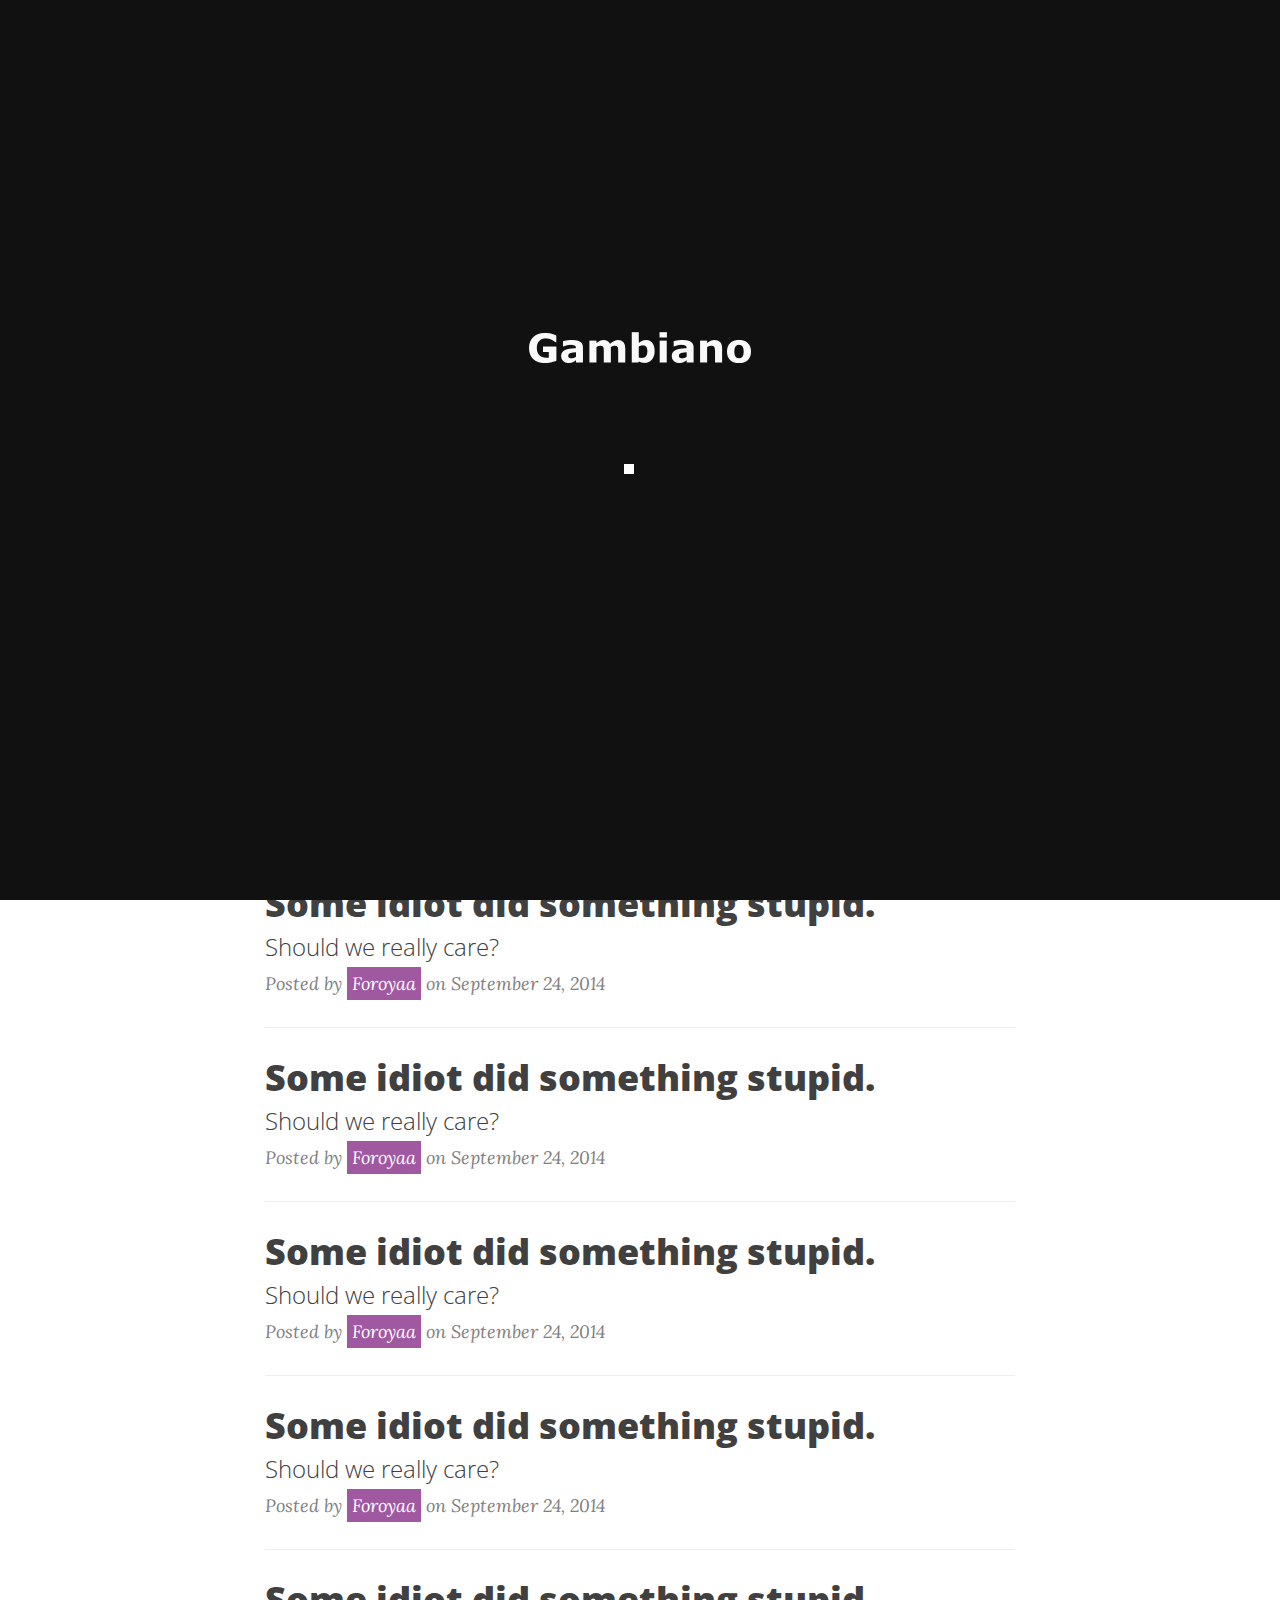
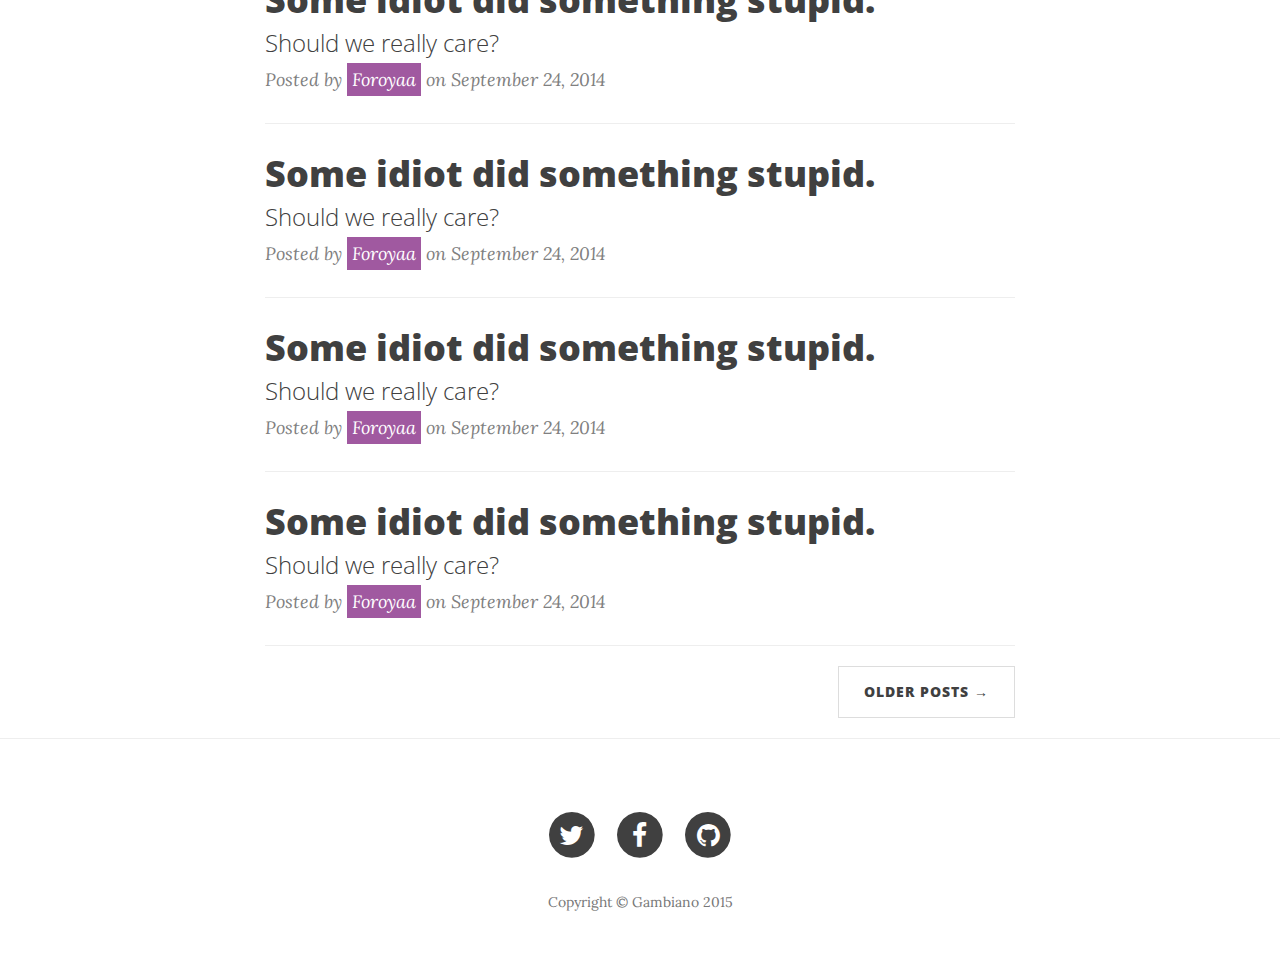
<file: index.html>
<!DOCTYPE html>
<html lang="en">

<head>

    <meta charset="utf-8">
    <meta http-equiv="X-UA-Compatible" content="IE=edge">
    <meta name="viewport" content="width=device-width, initial-scale=1">
    <meta name="description" content="">
    <meta name="author" content="">

    <title>Gambiano</title>

    <!-- Please Wait CSS-->
    <link href="spin.css" rel="stylesheet">
    <link href="please-wait.css" rel="stylesheet">

    <!-- Bootstrap Core CSS -->
    <link href="css/bootstrap.min.css" rel="stylesheet">

    <!-- Custom CSS -->
    <link href="css/clean-blog.min.css" rel="stylesheet">
    <link href="css/app.css" rel="stylesheet">

    <!-- Custom Fonts -->
    <link href="http://maxcdn.bootstrapcdn.com/font-awesome/4.1.0/css/font-awesome.min.css" rel="stylesheet" type="text/css">
    <link href='http://fonts.googleapis.com/css?family=Lora:400,700,400italic,700italic' rel='stylesheet' type='text/css'>
    <link href='http://fonts.googleapis.com/css?family=Open+Sans:300italic,400italic,600italic,700italic,800italic,400,300,600,700,800' rel='stylesheet' type='text/css'>

    <!-- HTML5 Shim and Respond.js IE8 support of HTML5 elements and media queries -->
    <!-- WARNING: Respond.js doesn't work if you view the page via file:// -->
    <!--[if lt IE 9]>
        <script src="https://oss.maxcdn.com/libs/html5shiv/3.7.0/html5shiv.js"></script>
        <script src="https://oss.maxcdn.com/libs/respond.js/1.4.2/respond.min.js"></script>
    <![endif]-->

</head>

<body>

    <!-- Navigation -->
    <nav class="navbar navbar-default navbar-custom navbar-fixed-top">
        <div class="container-fluid">
            <!-- Brand and toggle get grouped for better mobile display -->
            <div class="navbar-header page-scroll">
                <button type="button" class="navbar-toggle" data-toggle="collapse" data-target="#bs-example-navbar-collapse-1">
                    <span class="sr-only">Toggle navigation</span>
                    <span class="icon-bar"></span>
                    <span class="icon-bar"></span>
                    <span class="icon-bar"></span>
                </button>
                <a class="navbar-brand" href="index.html">Gambiano</a>
            </div>

            <!-- Collect the nav links, forms, and other content for toggling -->
            <div class="collapse navbar-collapse" id="bs-example-navbar-collapse-1">
                <ul class="nav navbar-nav navbar-right">
                    <li>
                        <a href="index.html">Home</a>
                    </li>
                    <li>
                        <a href="about.html">About</a>
                    </li>
<!--
                    <li>
                        <a href="post.html">Sample Post</a>
                    </li>
-->
<!--
                    <li>
                        <a href="contact.html">Contact</a>
                    </li>
-->
                </ul>
            </div>
            <!-- /.navbar-collapse -->
        </div>
        <!-- /.container -->
    </nav>

    <!-- Page Header -->
    <!-- Set your background image for this header on the line below. -->
    <header class="intro-header" style="background-image: url('img/home-bg.jpg')">
        <div class="container">
            <div class="row">
                <div class="col-lg-8 col-lg-offset-2 col-md-10 col-md-offset-1">
                    <div class="site-heading">
                        <h1>Gambiano</h1>
                        <hr class="small">
                        <span class="subheading">Gambian News Aggregator</span>
                    </div>
                </div>
            </div>
        </div>
    </header>

    <!-- Main Content -->
    <div class="container">
        <div class="row">
            <div class="col-lg-8 col-lg-offset-2 col-md-10 col-md-offset-1">
                <div class="post-preview">
                    <a href="#">
                        <h2 class="post-title">
                            Some idiot did something stupid.
                        </h2>
                        <h3 class="post-subtitle">
                            Should we really care?
                        </h3>
                    </a>
                    <p class="post-meta">Posted by <a class="source-link" href="#">Foroyaa</a> on September 24, 2014</p>
                </div>
                <hr>

                <div class="post-preview">
                    <a href="#">
                        <h2 class="post-title">
                            Some idiot did something stupid.
                        </h2>
                        <h3 class="post-subtitle">
                            Should we really care?
                        </h3>
                    </a>
                    <p class="post-meta">Posted by <a class="source-link" href="#">Foroyaa</a> on September 24, 2014</p>
                </div>
                <hr>

                <div class="post-preview">
                    <a href="#">
                        <h2 class="post-title">
                            Some idiot did something stupid.
                        </h2>
                        <h3 class="post-subtitle">
                            Should we really care?
                        </h3>
                    </a>
                    <p class="post-meta">Posted by <a class="source-link" href="#">Foroyaa</a> on September 24, 2014</p>
                </div>
                <hr>

                <div class="post-preview">
                    <a href="#">
                        <h2 class="post-title">
                            Some idiot did something stupid.
                        </h2>
                        <h3 class="post-subtitle">
                            Should we really care?
                        </h3>
                    </a>
                    <p class="post-meta">Posted by <a class="source-link" href="#">Foroyaa</a> on September 24, 2014</p>
                </div>
                <hr>

                <div class="post-preview">
                    <a href="#">
                        <h2 class="post-title">
                            Some idiot did something stupid.
                        </h2>
                        <h3 class="post-subtitle">
                            Should we really care?
                        </h3>
                    </a>
                    <p class="post-meta">Posted by <a class="source-link" href="#">Foroyaa</a> on September 24, 2014</p>
                </div>
                <hr>

                <div class="post-preview">
                    <a href="#">
                        <h2 class="post-title">
                            Some idiot did something stupid.
                        </h2>
                        <h3 class="post-subtitle">
                            Should we really care?
                        </h3>
                    </a>
                    <p class="post-meta">Posted by <a class="source-link" href="#">Foroyaa</a> on September 24, 2014</p>
                </div>
                <hr>

                <div class="post-preview">
                    <a href="#">
                        <h2 class="post-title">
                            Some idiot did something stupid.
                        </h2>
                        <h3 class="post-subtitle">
                            Should we really care?
                        </h3>
                    </a>
                    <p class="post-meta">Posted by <a class="source-link" href="#">Foroyaa</a> on September 24, 2014</p>
                </div>
                <hr>

                <div class="post-preview">
                    <a href="#">
                        <h2 class="post-title">
                            Some idiot did something stupid.
                        </h2>
                        <h3 class="post-subtitle">
                            Should we really care?
                        </h3>
                    </a>
                    <p class="post-meta">Posted by <a class="source-link" href="#">Foroyaa</a> on September 24, 2014</p>
                </div>
                <hr>

                <div class="post-preview">
                    <a href="#">
                        <h2 class="post-title">
                            Some idiot did something stupid.
                        </h2>
                        <h3 class="post-subtitle">
                            Should we really care?
                        </h3>
                    </a>
                    <p class="post-meta">Posted by <a class="source-link" href="#">Foroyaa</a> on September 24, 2014</p>
                </div>
                <hr>

                <div class="post-preview">
                    <a href="#">
                        <h2 class="post-title">
                            Some idiot did something stupid.
                        </h2>
                        <h3 class="post-subtitle">
                            Should we really care?
                        </h3>
                    </a>
                    <p class="post-meta">Posted by <a class="source-link" href="#">Foroyaa</a> on September 24, 2014</p>
                </div>
                <hr>

                <!-- Pager -->
                <ul class="pager">
                    <li class="next">
                        <a href="#">Older Posts &rarr;</a>
                    </li>
                </ul>
            </div>
        </div>
    </div>

    <hr>

    <!-- Footer -->
    <footer>
        <div class="container">
            <div class="row">
                <div class="col-lg-8 col-lg-offset-2 col-md-10 col-md-offset-1">
                    <ul class="list-inline text-center">
                        <li>
                            <a href="#">
                                <span class="fa-stack fa-lg">
                                    <i class="fa fa-circle fa-stack-2x"></i>
                                    <i class="fa fa-twitter fa-stack-1x fa-inverse"></i>
                                </span>
                            </a>
                        </li>
                        <li>
                            <a href="#">
                                <span class="fa-stack fa-lg">
                                    <i class="fa fa-circle fa-stack-2x"></i>
                                    <i class="fa fa-facebook fa-stack-1x fa-inverse"></i>
                                </span>
                            </a>
                        </li>
                        <li>
                            <a href="#">
                                <span class="fa-stack fa-lg">
                                    <i class="fa fa-circle fa-stack-2x"></i>
                                    <i class="fa fa-github fa-stack-1x fa-inverse"></i>
                                </span>
                            </a>
                        </li>
                    </ul>
                    <p class="copyright text-muted">Copyright &copy; Gambiano 2015</p>
                </div>
            </div>
        </div>
    </footer>

    <!-- Please Wait Loading -->
    <script src="please-wait.min.js" type="text/javascript"></script>
    <script>
        window.loading_screen = window.pleaseWait({
            logo: 'img/logo.png',
            backgroundColor: '#111111',
            loadingHtml: "<div class='spinner'><div class='cube1'></div><div class='cube2'></div></div>"
        });
        setTimeout(function(){window.loading_screen.finish()},2000);
    </script>

    <!-- jQuery -->
    <script src="js/jquery.js"></script>

    <!-- Bootstrap Core JavaScript -->
    <script src="js/bootstrap.min.js"></script>

    <!-- Custom Theme JavaScript -->
    <script src="js/clean-blog.min.js"></script>

    <!-- Custom Javascript -->
    <script src="js/app.js" type="text/javascript"></script>

</body>

</html>
</file>
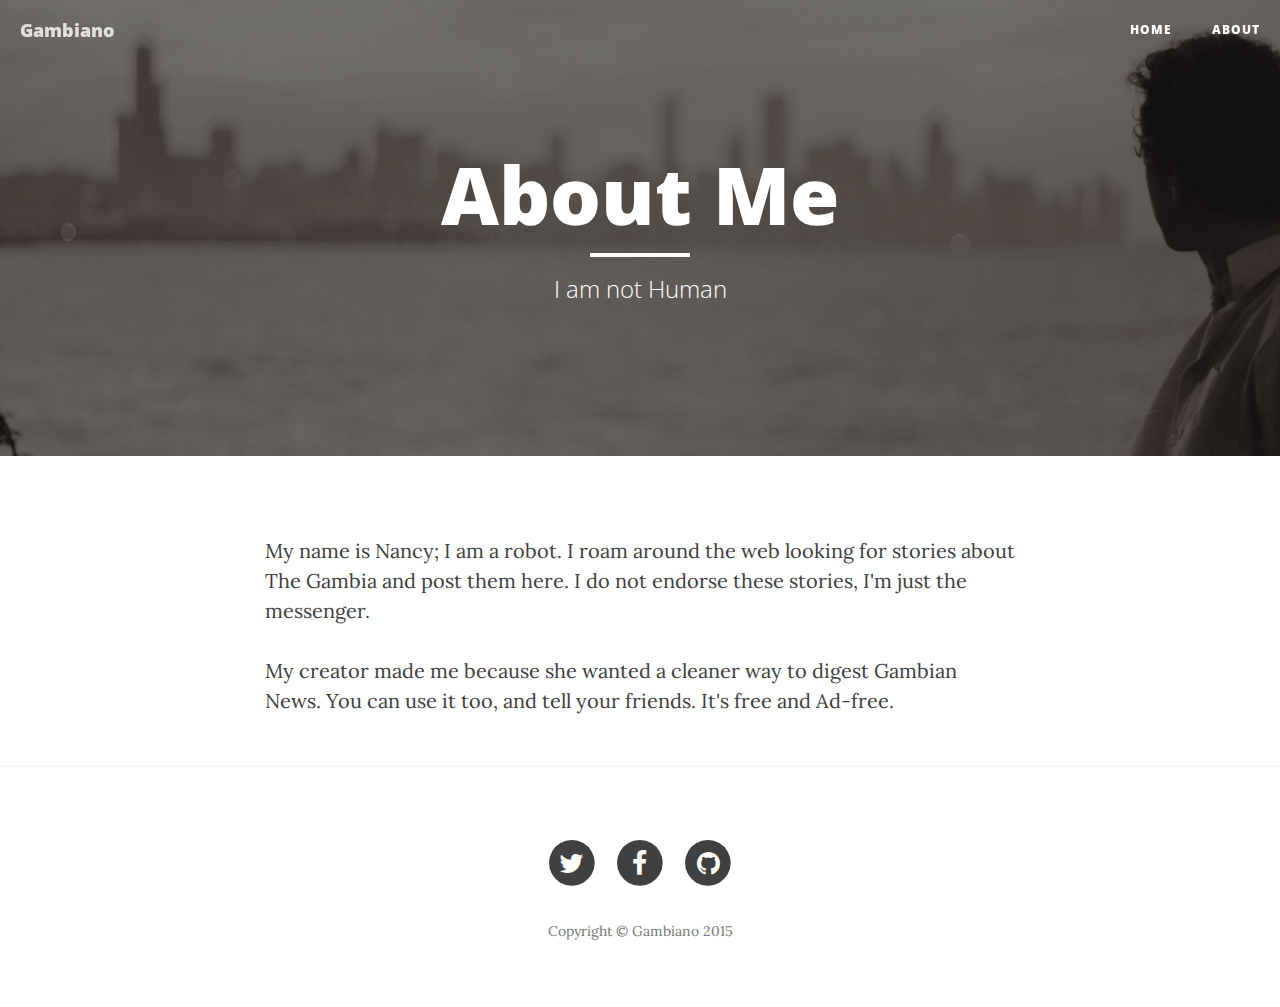
<file: about.html>
<!DOCTYPE html>
<html lang="en">

<head>

    <meta charset="utf-8">
    <meta http-equiv="X-UA-Compatible" content="IE=edge">
    <meta name="viewport" content="width=device-width, initial-scale=1">
    <meta name="description" content="">
    <meta name="author" content="">

    <title>Clean Blog - About</title>

    <!-- Bootstrap Core CSS -->
    <link href="css/bootstrap.min.css" rel="stylesheet">

    <!-- Custom CSS -->
    <link href="css/clean-blog.min.css" rel="stylesheet">

    <!-- Custom Fonts -->
    <link href="http://maxcdn.bootstrapcdn.com/font-awesome/4.1.0/css/font-awesome.min.css" rel="stylesheet" type="text/css">
    <link href='http://fonts.googleapis.com/css?family=Lora:400,700,400italic,700italic' rel='stylesheet' type='text/css'>
    <link href='http://fonts.googleapis.com/css?family=Open+Sans:300italic,400italic,600italic,700italic,800italic,400,300,600,700,800' rel='stylesheet' type='text/css'>

    <!-- HTML5 Shim and Respond.js IE8 support of HTML5 elements and media queries -->
    <!-- WARNING: Respond.js doesn't work if you view the page via file:// -->
    <!--[if lt IE 9]>
        <script src="https://oss.maxcdn.com/libs/html5shiv/3.7.0/html5shiv.js"></script>
        <script src="https://oss.maxcdn.com/libs/respond.js/1.4.2/respond.min.js"></script>
    <![endif]-->

</head>

<body>

    <!-- Navigation -->
    <nav class="navbar navbar-default navbar-custom navbar-fixed-top">
        <div class="container-fluid">
            <!-- Brand and toggle get grouped for better mobile display -->
            <div class="navbar-header page-scroll">
                <button type="button" class="navbar-toggle" data-toggle="collapse" data-target="#bs-example-navbar-collapse-1">
                    <span class="sr-only">Toggle navigation</span>
                    <span class="icon-bar"></span>
                    <span class="icon-bar"></span>
                    <span class="icon-bar"></span>
                </button>
                <a class="navbar-brand" href="index.html">Gambiano</a>
            </div>

            <!-- Collect the nav links, forms, and other content for toggling -->
            <div class="collapse navbar-collapse" id="bs-example-navbar-collapse-1">
                <ul class="nav navbar-nav navbar-right">
                    <li>
                        <a href="index.html">Home</a>
                    </li>
                    <li>
                        <a href="about.html">About</a>
                    </li>
<!--
                    <li>
                        <a href="post.html">Sample Post</a>
                    </li>
                    <li>
                        <a href="contact.html">Contact</a>
                    </li>
-->
                </ul>
            </div>
            <!-- /.navbar-collapse -->
        </div>
        <!-- /.container -->
    </nav>

    <!-- Page Header -->
    <!-- Set your background image for this header on the line below. -->
    <header class="intro-header" style="background-image: url('img/about-bg.jpg')">
        <div class="container">
            <div class="row">
                <div class="col-lg-8 col-lg-offset-2 col-md-10 col-md-offset-1">
                    <div class="page-heading">
                        <h1>About Me</h1>
                        <hr class="small">
                        <span class="subheading">I am not Human</span>
                    </div>
                </div>
            </div>
        </div>
    </header>

    <!-- Main Content -->
    <div class="container">
        <div class="row">
            <div class="col-lg-8 col-lg-offset-2 col-md-10 col-md-offset-1">
                <p>My name is Nancy; I am a robot. I roam around the web looking for stories about The Gambia and post them here. I do not endorse these stories, I'm just the messenger.</p>
                <p>My creator made me because she wanted a cleaner way to digest Gambian News. You can use it too, and tell your friends. It's free and Ad-free.</p>
                <p></p>
            </div>
        </div>
    </div>

    <hr>

    <!-- Footer -->
    <footer>
        <div class="container">
            <div class="row">
                <div class="col-lg-8 col-lg-offset-2 col-md-10 col-md-offset-1">
                    <ul class="list-inline text-center">
                        <li>
                            <a href="#">
                                <span class="fa-stack fa-lg">
                                    <i class="fa fa-circle fa-stack-2x"></i>
                                    <i class="fa fa-twitter fa-stack-1x fa-inverse"></i>
                                </span>
                            </a>
                        </li>
                        <li>
                            <a href="#">
                                <span class="fa-stack fa-lg">
                                    <i class="fa fa-circle fa-stack-2x"></i>
                                    <i class="fa fa-facebook fa-stack-1x fa-inverse"></i>
                                </span>
                            </a>
                        </li>
                        <li>
                            <a href="#">
                                <span class="fa-stack fa-lg">
                                    <i class="fa fa-circle fa-stack-2x"></i>
                                    <i class="fa fa-github fa-stack-1x fa-inverse"></i>
                                </span>
                            </a>
                        </li>
                    </ul>
                    <p class="copyright text-muted">Copyright &copy; Gambiano 2015</p>
                </div>
            </div>
        </div>
    </footer>

    <!-- jQuery -->
    <script src="js/jquery.js"></script>

    <!-- Bootstrap Core JavaScript -->
    <script src="js/bootstrap.min.js"></script>

    <!-- Custom Theme JavaScript -->
    <script src="js/clean-blog.min.js"></script>

</body>

</html>
</file>
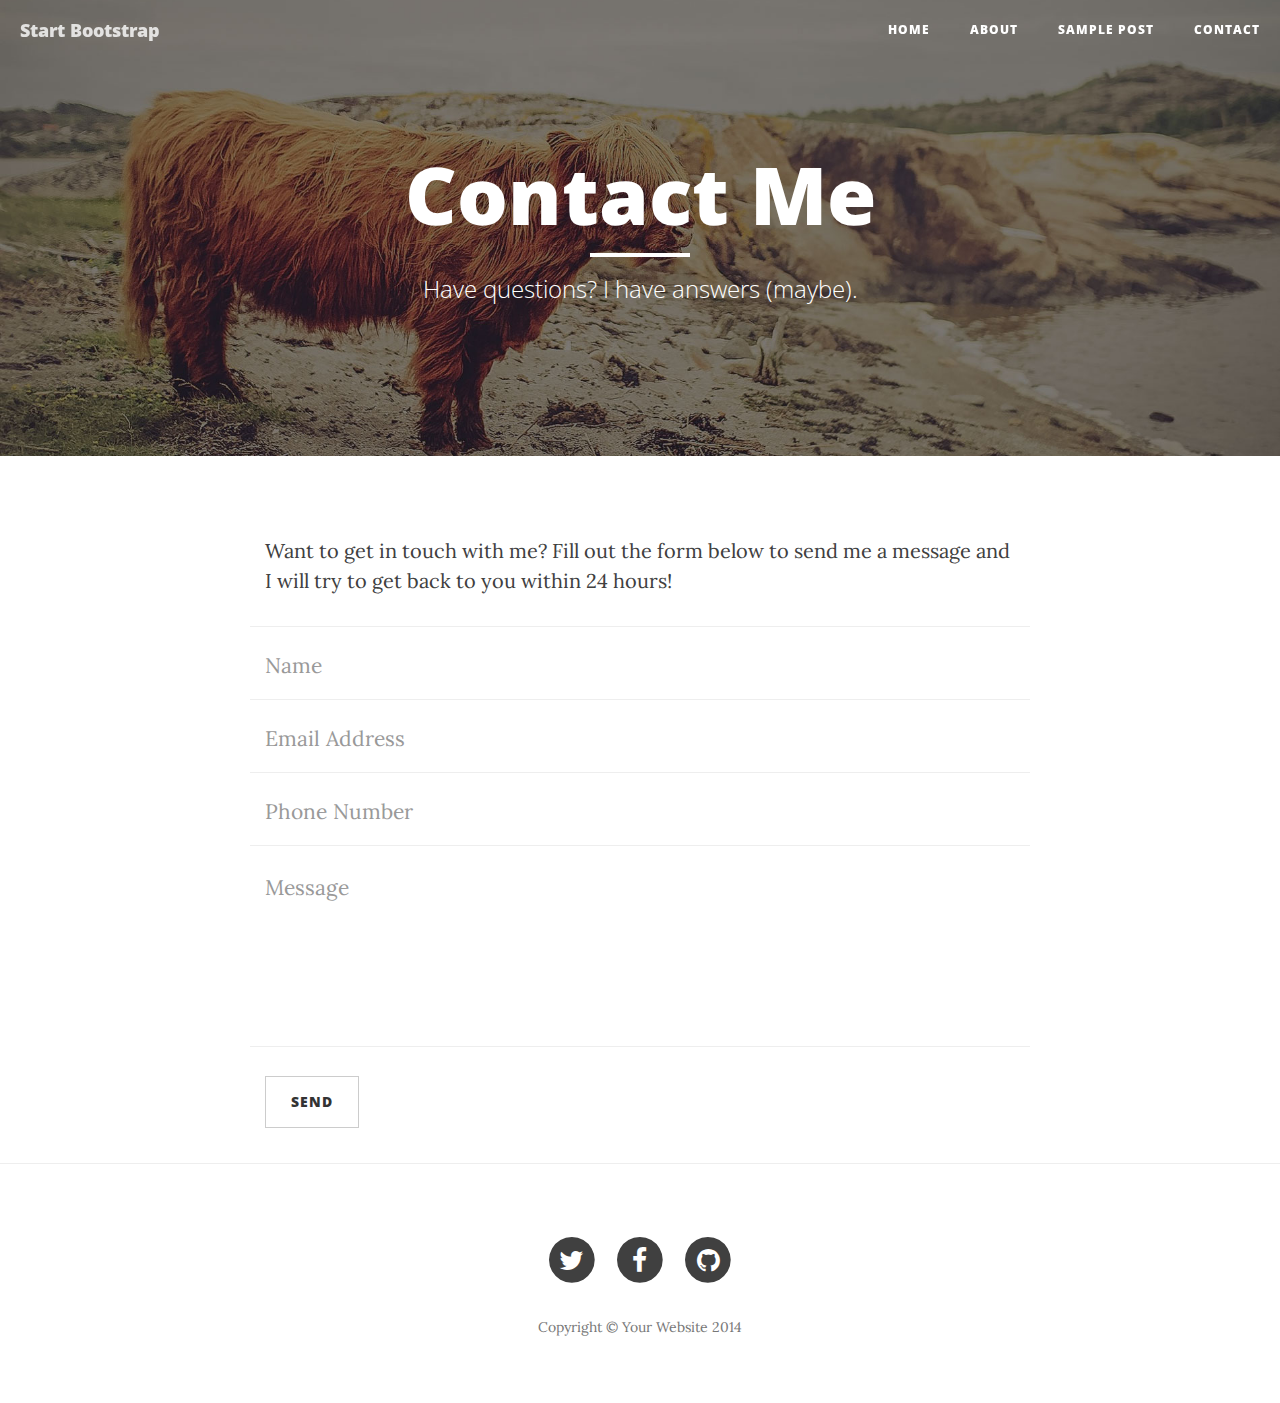
<file: contact.html>
<!DOCTYPE html>
<html lang="en">

<head>

    <meta charset="utf-8">
    <meta http-equiv="X-UA-Compatible" content="IE=edge">
    <meta name="viewport" content="width=device-width, initial-scale=1">
    <meta name="description" content="">
    <meta name="author" content="">

    <title>Clean Blog - Contact</title>

    <!-- Bootstrap Core CSS -->
    <link href="css/bootstrap.min.css" rel="stylesheet">

    <!-- Custom CSS -->
    <link href="css/clean-blog.min.css" rel="stylesheet">

    <!-- Custom Fonts -->
    <link href="http://maxcdn.bootstrapcdn.com/font-awesome/4.1.0/css/font-awesome.min.css" rel="stylesheet" type="text/css">
    <link href='http://fonts.googleapis.com/css?family=Lora:400,700,400italic,700italic' rel='stylesheet' type='text/css'>
    <link href='http://fonts.googleapis.com/css?family=Open+Sans:300italic,400italic,600italic,700italic,800italic,400,300,600,700,800' rel='stylesheet' type='text/css'>

    <!-- HTML5 Shim and Respond.js IE8 support of HTML5 elements and media queries -->
    <!-- WARNING: Respond.js doesn't work if you view the page via file:// -->
    <!--[if lt IE 9]>
        <script src="https://oss.maxcdn.com/libs/html5shiv/3.7.0/html5shiv.js"></script>
        <script src="https://oss.maxcdn.com/libs/respond.js/1.4.2/respond.min.js"></script>
    <![endif]-->

</head>

<body>

    <!-- Navigation -->
    <nav class="navbar navbar-default navbar-custom navbar-fixed-top">
        <div class="container-fluid">
            <!-- Brand and toggle get grouped for better mobile display -->
            <div class="navbar-header page-scroll">
                <button type="button" class="navbar-toggle" data-toggle="collapse" data-target="#bs-example-navbar-collapse-1">
                    <span class="sr-only">Toggle navigation</span>
                    <span class="icon-bar"></span>
                    <span class="icon-bar"></span>
                    <span class="icon-bar"></span>
                </button>
                <a class="navbar-brand" href="index.html">Start Bootstrap</a>
            </div>

            <!-- Collect the nav links, forms, and other content for toggling -->
            <div class="collapse navbar-collapse" id="bs-example-navbar-collapse-1">
                <ul class="nav navbar-nav navbar-right">
                    <li>
                        <a href="index.html">Home</a>
                    </li>
                    <li>
                        <a href="about.html">About</a>
                    </li>
                    <li>
                        <a href="post.html">Sample Post</a>
                    </li>
                    <li>
                        <a href="contact.html">Contact</a>
                    </li>
                </ul>
            </div>
            <!-- /.navbar-collapse -->
        </div>
        <!-- /.container -->
    </nav>

    <!-- Page Header -->
    <!-- Set your background image for this header on the line below. -->
    <header class="intro-header" style="background-image: url('img/contact-bg.jpg')">
        <div class="container">
            <div class="row">
                <div class="col-lg-8 col-lg-offset-2 col-md-10 col-md-offset-1">
                    <div class="page-heading">
                        <h1>Contact Me</h1>
                        <hr class="small">
                        <span class="subheading">Have questions? I have answers (maybe).</span>
                    </div>
                </div>
            </div>
        </div>
    </header>

    <!-- Main Content -->
    <div class="container">
        <div class="row">
            <div class="col-lg-8 col-lg-offset-2 col-md-10 col-md-offset-1">
                <p>Want to get in touch with me? Fill out the form below to send me a message and I will try to get back to you within 24 hours!</p>
                <!-- Contact Form - Enter your email address on line 19 of the mail/contact_me.php file to make this form work. -->
                <!-- WARNING: Some web hosts do not allow emails to be sent through forms to common mail hosts like Gmail or Yahoo. It's recommended that you use a private domain email address! -->
                <!-- NOTE: To use the contact form, your site must be on a live web host with PHP! The form will not work locally! -->
                <form name="sentMessage" id="contactForm" novalidate>
                    <div class="row control-group">
                        <div class="form-group col-xs-12 floating-label-form-group controls">
                            <label>Name</label>
                            <input type="text" class="form-control" placeholder="Name" id="name" required data-validation-required-message="Please enter your name.">
                            <p class="help-block text-danger"></p>
                        </div>
                    </div>
                    <div class="row control-group">
                        <div class="form-group col-xs-12 floating-label-form-group controls">
                            <label>Email Address</label>
                            <input type="email" class="form-control" placeholder="Email Address" id="email" required data-validation-required-message="Please enter your email address.">
                            <p class="help-block text-danger"></p>
                        </div>
                    </div>
                    <div class="row control-group">
                        <div class="form-group col-xs-12 floating-label-form-group controls">
                            <label>Phone Number</label>
                            <input type="tel" class="form-control" placeholder="Phone Number" id="phone" required data-validation-required-message="Please enter your phone number.">
                            <p class="help-block text-danger"></p>
                        </div>
                    </div>
                    <div class="row control-group">
                        <div class="form-group col-xs-12 floating-label-form-group controls">
                            <label>Message</label>
                            <textarea rows="5" class="form-control" placeholder="Message" id="message" required data-validation-required-message="Please enter a message."></textarea>
                            <p class="help-block text-danger"></p>
                        </div>
                    </div>
                    <br>
                    <div id="success"></div>
                    <div class="row">
                        <div class="form-group col-xs-12">
                            <button type="submit" class="btn btn-default">Send</button>
                        </div>
                    </div>
                </form>
            </div>
        </div>
    </div>

    <hr>

    <!-- Footer -->
    <footer>
        <div class="container">
            <div class="row">
                <div class="col-lg-8 col-lg-offset-2 col-md-10 col-md-offset-1">
                    <ul class="list-inline text-center">
                        <li>
                            <a href="#">
                                <span class="fa-stack fa-lg">
                                    <i class="fa fa-circle fa-stack-2x"></i>
                                    <i class="fa fa-twitter fa-stack-1x fa-inverse"></i>
                                </span>
                            </a>
                        </li>
                        <li>
                            <a href="#">
                                <span class="fa-stack fa-lg">
                                    <i class="fa fa-circle fa-stack-2x"></i>
                                    <i class="fa fa-facebook fa-stack-1x fa-inverse"></i>
                                </span>
                            </a>
                        </li>
                        <li>
                            <a href="#">
                                <span class="fa-stack fa-lg">
                                    <i class="fa fa-circle fa-stack-2x"></i>
                                    <i class="fa fa-github fa-stack-1x fa-inverse"></i>
                                </span>
                            </a>
                        </li>
                    </ul>
                    <p class="copyright text-muted">Copyright &copy; Your Website 2014</p>
                </div>
            </div>
        </div>
    </footer>

    <!-- jQuery -->
    <script src="js/jquery.js"></script>

    <!-- Bootstrap Core JavaScript -->
    <script src="js/bootstrap.min.js"></script>

    <!-- Custom Theme JavaScript -->
    <script src="js/clean-blog.min.js"></script>

</body>

</html>
</file>
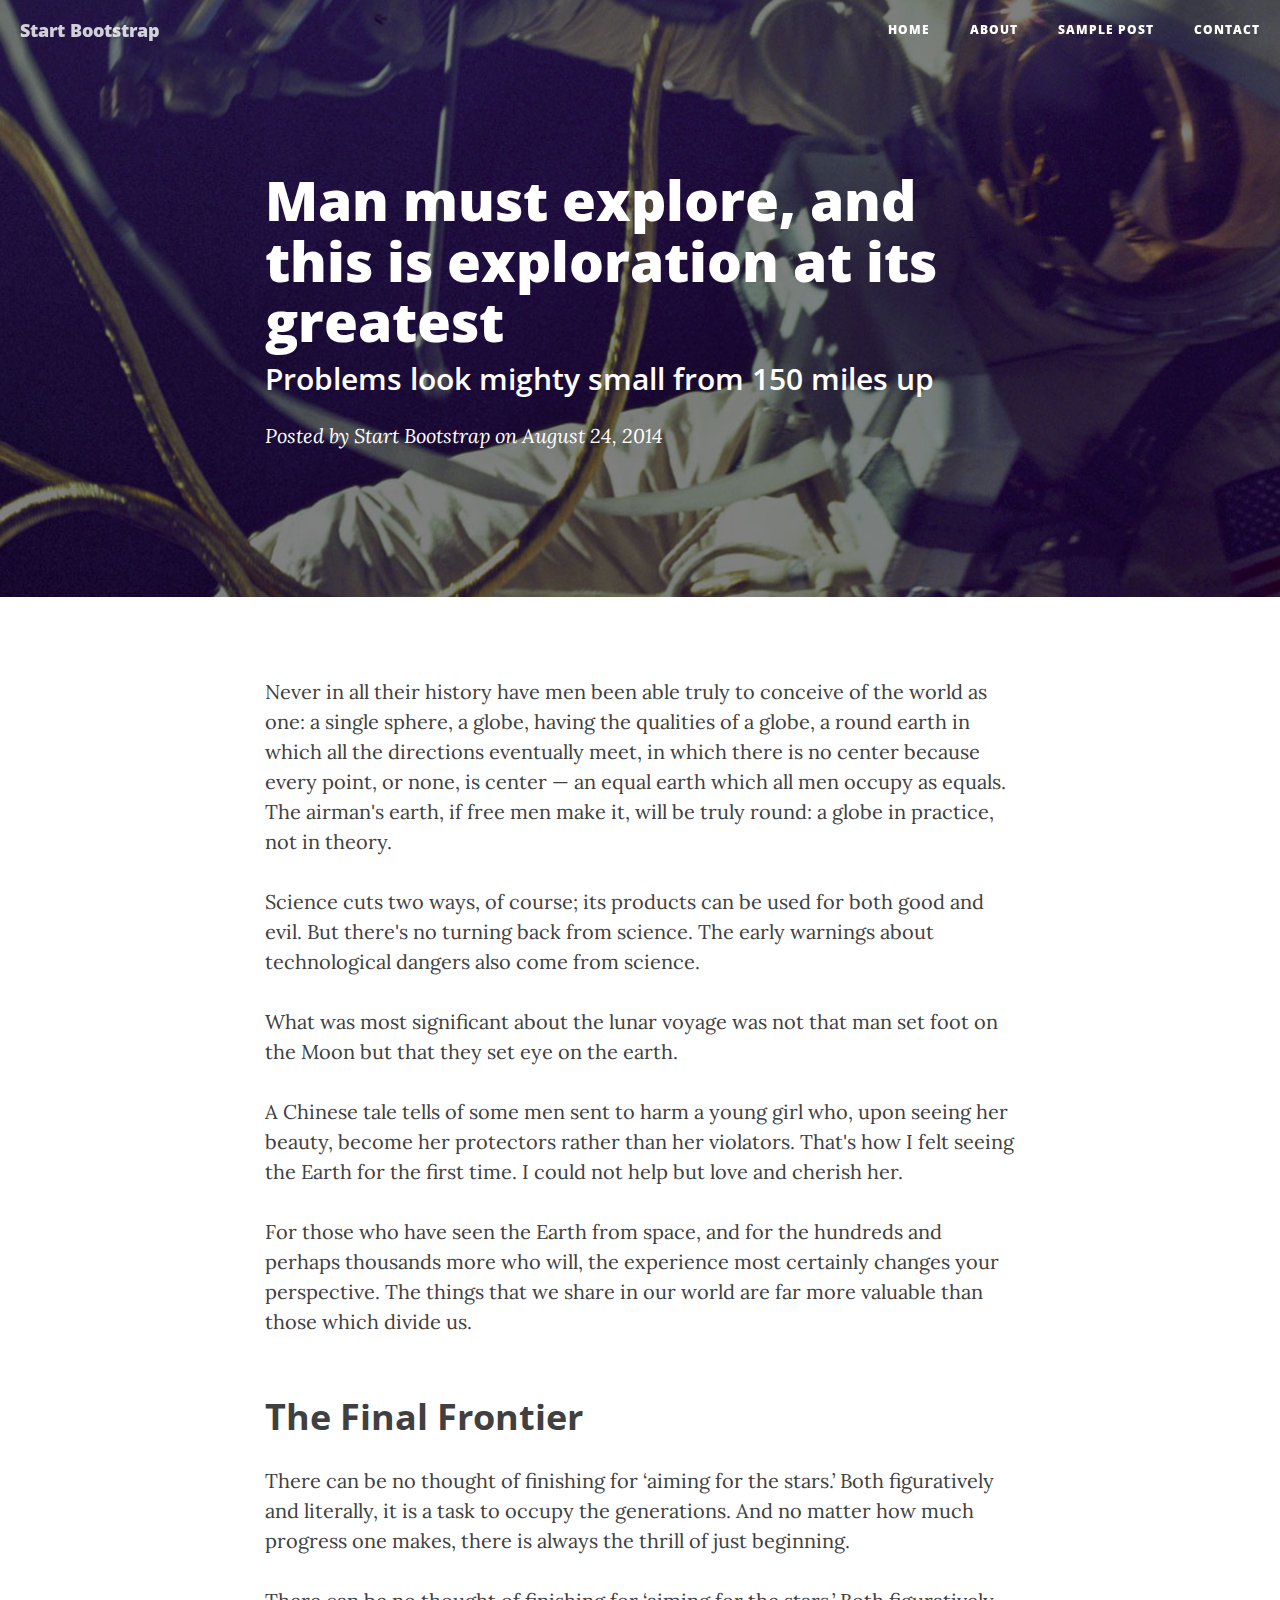
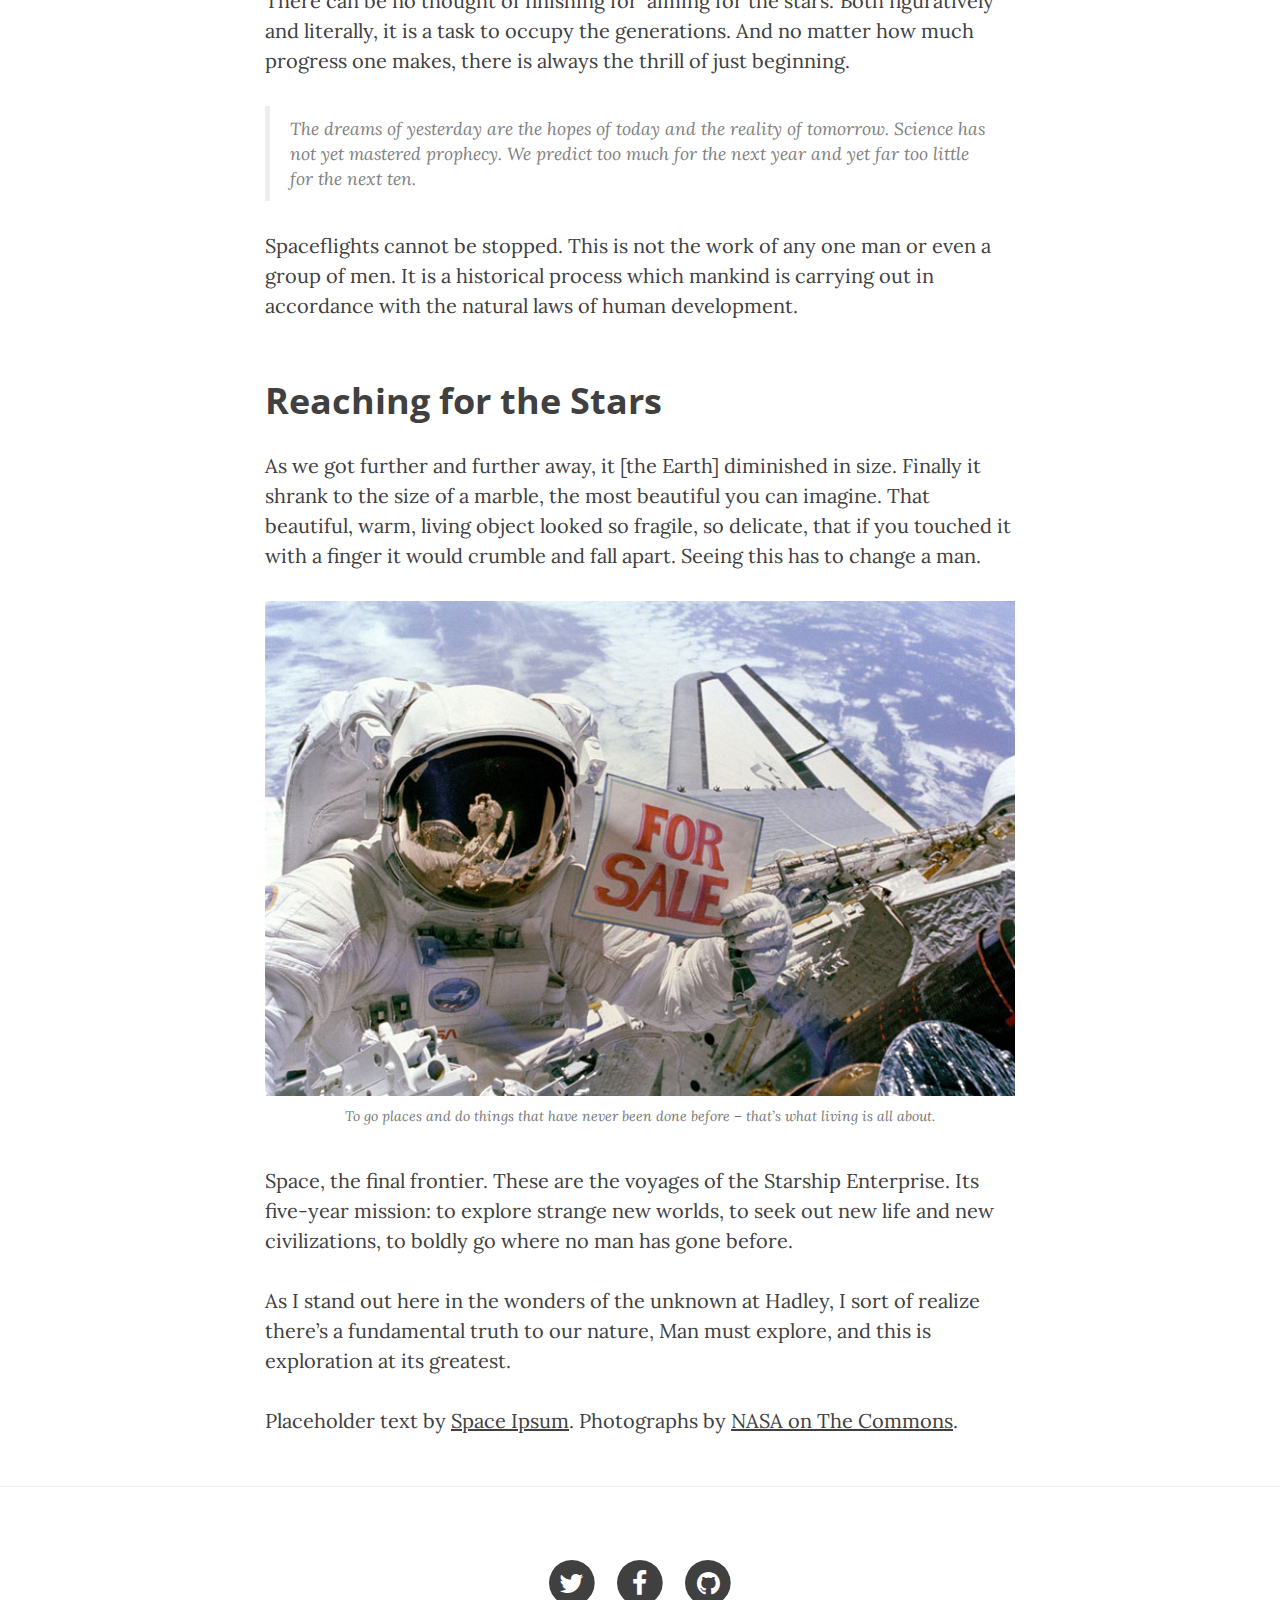
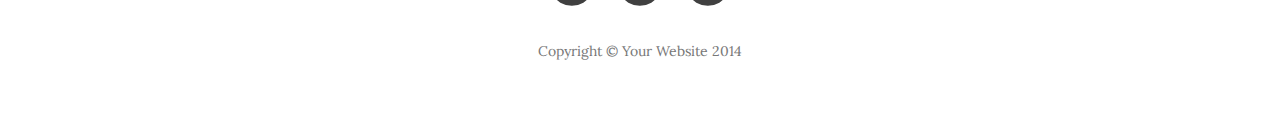
<file: post.html>
<!DOCTYPE html>
<html lang="en">

<head>

    <meta charset="utf-8">
    <meta http-equiv="X-UA-Compatible" content="IE=edge">
    <meta name="viewport" content="width=device-width, initial-scale=1">
    <meta name="description" content="">
    <meta name="author" content="">

    <title>Clean Blog - Sample Post</title>

    <!-- Bootstrap Core CSS -->
    <link href="css/bootstrap.min.css" rel="stylesheet">

    <!-- Custom CSS -->
    <link href="css/clean-blog.min.css" rel="stylesheet">

    <!-- Custom Fonts -->
    <link href="http://maxcdn.bootstrapcdn.com/font-awesome/4.1.0/css/font-awesome.min.css" rel="stylesheet" type="text/css">
    <link href='http://fonts.googleapis.com/css?family=Lora:400,700,400italic,700italic' rel='stylesheet' type='text/css'>
    <link href='http://fonts.googleapis.com/css?family=Open+Sans:300italic,400italic,600italic,700italic,800italic,400,300,600,700,800' rel='stylesheet' type='text/css'>

    <!-- HTML5 Shim and Respond.js IE8 support of HTML5 elements and media queries -->
    <!-- WARNING: Respond.js doesn't work if you view the page via file:// -->
    <!--[if lt IE 9]>
        <script src="https://oss.maxcdn.com/libs/html5shiv/3.7.0/html5shiv.js"></script>
        <script src="https://oss.maxcdn.com/libs/respond.js/1.4.2/respond.min.js"></script>
    <![endif]-->

</head>

<body>

    <!-- Navigation -->
    <nav class="navbar navbar-default navbar-custom navbar-fixed-top">
        <div class="container-fluid">
            <!-- Brand and toggle get grouped for better mobile display -->
            <div class="navbar-header page-scroll">
                <button type="button" class="navbar-toggle" data-toggle="collapse" data-target="#bs-example-navbar-collapse-1">
                    <span class="sr-only">Toggle navigation</span>
                    <span class="icon-bar"></span>
                    <span class="icon-bar"></span>
                    <span class="icon-bar"></span>
                </button>
                <a class="navbar-brand" href="index.html">Start Bootstrap</a>
            </div>

            <!-- Collect the nav links, forms, and other content for toggling -->
            <div class="collapse navbar-collapse" id="bs-example-navbar-collapse-1">
                <ul class="nav navbar-nav navbar-right">
                    <li>
                        <a href="index.html">Home</a>
                    </li>
                    <li>
                        <a href="about.html">About</a>
                    </li>
                    <li>
                        <a href="post.html">Sample Post</a>
                    </li>
                    <li>
                        <a href="contact.html">Contact</a>
                    </li>
                </ul>
            </div>
            <!-- /.navbar-collapse -->
        </div>
        <!-- /.container -->
    </nav>

    <!-- Page Header -->
    <!-- Set your background image for this header on the line below. -->
    <header class="intro-header" style="background-image: url('img/post-bg.jpg')">
        <div class="container">
            <div class="row">
                <div class="col-lg-8 col-lg-offset-2 col-md-10 col-md-offset-1">
                    <div class="post-heading">
                        <h1>Man must explore, and this is exploration at its greatest</h1>
                        <h2 class="subheading">Problems look mighty small from 150 miles up</h2>
                        <span class="meta">Posted by <a href="#">Start Bootstrap</a> on August 24, 2014</span>
                    </div>
                </div>
            </div>
        </div>
    </header>

    <!-- Post Content -->
    <article>
        <div class="container">
            <div class="row">
                <div class="col-lg-8 col-lg-offset-2 col-md-10 col-md-offset-1">
                    <p>Never in all their history have men been able truly to conceive of the world as one: a single sphere, a globe, having the qualities of a globe, a round earth in which all the directions eventually meet, in which there is no center because every point, or none, is center — an equal earth which all men occupy as equals. The airman's earth, if free men make it, will be truly round: a globe in practice, not in theory.</p>

                    <p>Science cuts two ways, of course; its products can be used for both good and evil. But there's no turning back from science. The early warnings about technological dangers also come from science.</p>

                    <p>What was most significant about the lunar voyage was not that man set foot on the Moon but that they set eye on the earth.</p>

                    <p>A Chinese tale tells of some men sent to harm a young girl who, upon seeing her beauty, become her protectors rather than her violators. That's how I felt seeing the Earth for the first time. I could not help but love and cherish her.</p>

                    <p>For those who have seen the Earth from space, and for the hundreds and perhaps thousands more who will, the experience most certainly changes your perspective. The things that we share in our world are far more valuable than those which divide us.</p>

                    <h2 class="section-heading">The Final Frontier</h2>

                    <p>There can be no thought of finishing for ‘aiming for the stars.’ Both figuratively and literally, it is a task to occupy the generations. And no matter how much progress one makes, there is always the thrill of just beginning.</p>

                    <p>There can be no thought of finishing for ‘aiming for the stars.’ Both figuratively and literally, it is a task to occupy the generations. And no matter how much progress one makes, there is always the thrill of just beginning.</p>

                    <blockquote>The dreams of yesterday are the hopes of today and the reality of tomorrow. Science has not yet mastered prophecy. We predict too much for the next year and yet far too little for the next ten.</blockquote>

                    <p>Spaceflights cannot be stopped. This is not the work of any one man or even a group of men. It is a historical process which mankind is carrying out in accordance with the natural laws of human development.</p>

                    <h2 class="section-heading">Reaching for the Stars</h2>

                    <p>As we got further and further away, it [the Earth] diminished in size. Finally it shrank to the size of a marble, the most beautiful you can imagine. That beautiful, warm, living object looked so fragile, so delicate, that if you touched it with a finger it would crumble and fall apart. Seeing this has to change a man.</p>

                    <a href="#">
                        <img class="img-responsive" src="img/post-sample-image.jpg" alt="">
                    </a>
                    <span class="caption text-muted">To go places and do things that have never been done before – that’s what living is all about.</span>

                    <p>Space, the final frontier. These are the voyages of the Starship Enterprise. Its five-year mission: to explore strange new worlds, to seek out new life and new civilizations, to boldly go where no man has gone before.</p>

                    <p>As I stand out here in the wonders of the unknown at Hadley, I sort of realize there’s a fundamental truth to our nature, Man must explore, and this is exploration at its greatest.</p>

                    <p>Placeholder text by <a href="http://spaceipsum.com/">Space Ipsum</a>. Photographs by <a href="https://www.flickr.com/photos/nasacommons/">NASA on The Commons</a>.</p>
                </div>
            </div>
        </div>
    </article>

    <hr>

    <!-- Footer -->
    <footer>
        <div class="container">
            <div class="row">
                <div class="col-lg-8 col-lg-offset-2 col-md-10 col-md-offset-1">
                    <ul class="list-inline text-center">
                        <li>
                            <a href="#">
                                <span class="fa-stack fa-lg">
                                    <i class="fa fa-circle fa-stack-2x"></i>
                                    <i class="fa fa-twitter fa-stack-1x fa-inverse"></i>
                                </span>
                            </a>
                        </li>
                        <li>
                            <a href="#">
                                <span class="fa-stack fa-lg">
                                    <i class="fa fa-circle fa-stack-2x"></i>
                                    <i class="fa fa-facebook fa-stack-1x fa-inverse"></i>
                                </span>
                            </a>
                        </li>
                        <li>
                            <a href="#">
                                <span class="fa-stack fa-lg">
                                    <i class="fa fa-circle fa-stack-2x"></i>
                                    <i class="fa fa-github fa-stack-1x fa-inverse"></i>
                                </span>
                            </a>
                        </li>
                    </ul>
                    <p class="copyright text-muted">Copyright &copy; Your Website 2014</p>
                </div>
            </div>
        </div>
    </footer>

    <!-- jQuery -->
    <script src="js/jquery.js"></script>

    <!-- Bootstrap Core JavaScript -->
    <script src="js/bootstrap.min.js"></script>

    <!-- Custom Theme JavaScript -->
    <script src="js/clean-blog.min.js"></script>

</body>

</html>
</file>
<file: spin.css>
.spinner {
  margin: 100px auto;
  width: 32px;
  height: 32px;
  position: relative;
}

.cube1, .cube2 {
  background-color: #ffffff;
  width: 10px;
  height: 10px;
  position: absolute;
  top: 0;
  left: 0;

  -webkit-animation: cubemove 1.8s infinite ease-in-out;
  animation: cubemove 1.8s infinite ease-in-out;
}

.cube2 {
  -webkit-animation-delay: -0.9s;
  animation-delay: -0.9s;
}

@-webkit-keyframes cubemove {
  25% { -webkit-transform: translateX(42px) rotate(-90deg) scale(0.5) }
  50% { -webkit-transform: translateX(42px) translateY(42px) rotate(-180deg) }
  75% { -webkit-transform: translateX(0px) translateY(42px) rotate(-270deg) scale(0.5) }
  100% { -webkit-transform: rotate(-360deg) }
}

@keyframes cubemove {
  25% {
    transform: translateX(42px) rotate(-90deg) scale(0.5);
    -webkit-transform: translateX(42px) rotate(-90deg) scale(0.5);
  } 50% {
    transform: translateX(42px) translateY(42px) rotate(-179deg);
    -webkit-transform: translateX(42px) translateY(42px) rotate(-179deg);
  } 50.1% {
    transform: translateX(42px) translateY(42px) rotate(-180deg);
    -webkit-transform: translateX(42px) translateY(42px) rotate(-180deg);
  } 75% {
    transform: translateX(0px) translateY(42px) rotate(-270deg) scale(0.5);
    -webkit-transform: translateX(0px) translateY(42px) rotate(-270deg) scale(0.5);
  } 100% {
    transform: rotate(-360deg);
    -webkit-transform: rotate(-360deg);
  }
}
</file>
<file: please-wait.css>
/* line 17, ../src/please-wait.scss */
body.pg-loading {
  overflow: hidden;
}

/* line 21, ../src/please-wait.scss */
.pg-loading-screen {
  position: fixed;
  bottom: 0;
  left: 0;
  right: 0;
  top: 0;
  z-index: 1000000;
  opacity: 1;
  background-color: #FFF;
  -webkit-transition: background-color 0.4s ease-in-out 0s;
  -moz-transition: background-color 0.4s ease-in-out 0s;
  -ms-transition: background-color 0.4s ease-in-out 0s;
  -o-transition: background-color 0.4s ease-in-out 0s;
  transition: background-color 0.4s ease-in-out 0s;
}
/* line 32, ../src/please-wait.scss */
.pg-loading-screen.pg-loaded {
  opacity: 0;
  -webkit-animation: pgAnimLoaded 0.5s cubic-bezier(0.7, 0, 0.3, 1) both;
  -moz-animation: pgAnimLoaded 0.5s cubic-bezier(0.7, 0, 0.3, 1) both;
  -ms-animation: pgAnimLoaded 0.5s cubic-bezier(0.7, 0, 0.3, 1) both;
  -o-animation: pgAnimLoaded 0.5s cubic-bezier(0.7, 0, 0.3, 1) both;
  animation: pgAnimLoaded 0.5s cubic-bezier(0.7, 0, 0.3, 1) both;
}
/* line 38, ../src/please-wait.scss */
.pg-loading-screen.pg-loading .pg-loading-logo-header, .pg-loading-screen.pg-loading .pg-loading-html {
  opacity: 1;
}
/* line 42, ../src/please-wait.scss */
.pg-loading-screen.pg-loading .pg-loading-logo-header, .pg-loading-screen.pg-loading .pg-loading-html:not(.pg-loaded) {
  -webkit-animation: pgAnimLoading 1s cubic-bezier(0.7, 0, 0.3, 1) both;
  -moz-animation: pgAnimLoading 1s cubic-bezier(0.7, 0, 0.3, 1) both;
  -ms-animation: pgAnimLoading 1s cubic-bezier(0.7, 0, 0.3, 1) both;
  -o-animation: pgAnimLoading 1s cubic-bezier(0.7, 0, 0.3, 1) both;
  animation: pgAnimLoading 1s cubic-bezier(0.7, 0, 0.3, 1) both;
}
/* line 46, ../src/please-wait.scss */
.pg-loading-screen.pg-loading .pg-loading-html:not(.pg-loaded) {
  -webkit-animation-delay: 0.3s;
  -moz-animation-delay: 0.3s;
  -ms-animation-delay: 0.3s;
  -o-animation-delay: 0.3s;
  animation-delay: 0.3s;
}
/* line 51, ../src/please-wait.scss */
.pg-loading-screen .pg-loading-inner {
  height: 100%;
  width: 100%;
  margin: 0;
  padding: 0;
  position: static;
}
/* line 59, ../src/please-wait.scss */
.pg-loading-screen .pg-loading-center-outer {
  width: 100%;
  padding: 0;
  display: table !important;
  height: 100%;
  position: absolute;
  top: 0;
  left: 0;
  margin: 0;
}
/* line 70, ../src/please-wait.scss */
.pg-loading-screen .pg-loading-center-middle {
  padding: 0;
  vertical-align: middle;
  display: table-cell  !important;
  margin: 0;
  text-align: center;
}
/* line 78, ../src/please-wait.scss */
.pg-loading-screen .pg-loading-logo-header, .pg-loading-screen .pg-loading-html {
  width: 100%;
  opacity: 0;
}
/* line 83, ../src/please-wait.scss */
.pg-loading-screen .pg-loading-logo-header {
  text-align: center;
}
/* line 86, ../src/please-wait.scss */
.pg-loading-screen .pg-loading-logo-header img {
  display: inline-block !important;
}
/* line 91, ../src/please-wait.scss */
.pg-loading-screen .pg-loading-html {
  margin-top: 90px;
}
/* line 94, ../src/please-wait.scss */
.pg-loading-screen .pg-loading-html.pg-loaded {
  -webkit-transition: opacity 0.5s cubic-bezier(0.7, 0, 0.3, 1);
  -moz-transition: opacity 0.5s cubic-bezier(0.7, 0, 0.3, 1);
  -ms-transition: opacity 0.5s cubic-bezier(0.7, 0, 0.3, 1);
  -o-transition: opacity 0.5s cubic-bezier(0.7, 0, 0.3, 1);
  transition: opacity 0.5s cubic-bezier(0.7, 0, 0.3, 1);
}
/* line 97, ../src/please-wait.scss */
.pg-loading-screen .pg-loading-html.pg-loaded.pg-removing {
  opacity: 0;
}
/* line 101, ../src/please-wait.scss */
.pg-loading-screen .pg-loading-html.pg-loaded.pg-loading {
  opacity: 1;
}

@-webkit-keyframes pgAnimLoading {
  from {
    opacity: 0;
  }
}
@-moz-keyframes pgAnimLoading {
  from {
    opacity: 0;
  }
}
@-o-keyframes pgAnimLoading {
  from {
    opacity: 0;
  }
}
@-ms-keyframes pgAnimLoading {
  from {
    opacity: 0;
  }
}
@keyframes pgAnimLoading {
  from {
    opacity: 0;
  }
}
@-webkit-keyframes pgAnimLoaded {
  from {
    opacity: 1;
  }
}
@-moz-keyframes pgAnimLoaded {
  from {
    opacity: 1;
  }
}
@-o-keyframes pgAnimLoaded {
  from {
    opacity: 1;
  }
}
@-ms-keyframes pgAnimLoaded {
  from {
    opacity: 1;
  }
}
@keyframes pgAnimLoaded {
  from {
    opacity: 1;
  }
}
</file>
<file: css/app.css>
.source-link{
    color: #FFFFFF!important;
    background: #A059A0 ;/*D46A6A; 8ECE87; 8479AE; A059A0;*/
    padding: 5px;

}
</file>
<file: css/clean-blog.min.css>
/*!
 * Clean Blog v1.0.0 (http://startbootstrap.com)
 * Copyright 2014 Start Bootstrap
 * Licensed under Apache 2.0 (https://github.com/IronSummitMedia/startbootstrap/blob/gh-pages/LICENSE)
 */

body{font-family:Lora,'Times New Roman',serif;font-size:20px;color:#404040}p{line-height:1.5;margin:30px 0}p a{text-decoration:underline}h1,h2,h3,h4,h5,h6{font-family:'Open Sans','Helvetica Neue',Helvetica,Arial,sans-serif;font-weight:800}a{color:#404040}a:hover,a:focus{color:#0085a1}a img:hover,a img:focus{cursor:zoom-in}blockquote{color:gray;font-style:italic}hr.small{max-width:100px;margin:15px auto;border-width:4px;border-color:#fff}.navbar-custom{position:absolute;top:0;left:0;width:100%;z-index:3;font-family:'Open Sans','Helvetica Neue',Helvetica,Arial,sans-serif}.navbar-custom .navbar-brand{font-weight:800}.navbar-custom .nav li a{text-transform:uppercase;font-size:12px;font-weight:800;letter-spacing:1px}@media only screen and (min-width:768px){.navbar-custom{background:0 0;border-bottom:1px solid transparent}.navbar-custom .navbar-brand{color:#fff;padding:20px}.navbar-custom .navbar-brand:hover,.navbar-custom .navbar-brand:focus{color:rgba(255,255,255,.8)}.navbar-custom .nav li a{color:#fff;padding:20px}.navbar-custom .nav li a:hover,.navbar-custom .nav li a:focus{color:rgba(255,255,255,.8)}}@media only screen and (min-width:1170px){.navbar-custom{-webkit-transition:background-color .3s;-moz-transition:background-color .3s;transition:background-color .3s;-webkit-transform:translate3d(0,0,0);-moz-transform:translate3d(0,0,0);-ms-transform:translate3d(0,0,0);-o-transform:translate3d(0,0,0);transform:translate3d(0,0,0);-webkit-backface-visibility:hidden;backface-visibility:hidden}.navbar-custom.is-fixed{position:fixed;top:-61px;background-color:rgba(255,255,255,.9);border-bottom:1px solid #f2f2f2;-webkit-transition:-webkit-transform .3s;-moz-transition:-moz-transform .3s;transition:transform .3s}.navbar-custom.is-fixed .navbar-brand{color:#404040}.navbar-custom.is-fixed .navbar-brand:hover,.navbar-custom.is-fixed .navbar-brand:focus{color:#0085a1}.navbar-custom.is-fixed .nav li a{color:#404040}.navbar-custom.is-fixed .nav li a:hover,.navbar-custom.is-fixed .nav li a:focus{color:#0085a1}.navbar-custom.is-visible{-webkit-transform:translate3d(0,100%,0);-moz-transform:translate3d(0,100%,0);-ms-transform:translate3d(0,100%,0);-o-transform:translate3d(0,100%,0);transform:translate3d(0,100%,0)}}.intro-header{background-color:gray;background:no-repeat center center;background-attachment:scroll;-webkit-background-size:cover;-moz-background-size:cover;background-size:cover;-o-background-size:cover;margin-bottom:50px}.intro-header .site-heading,.intro-header .post-heading,.intro-header .page-heading{padding:100px 0 50px;color:#fff}@media only screen and (min-width:768px){.intro-header .site-heading,.intro-header .post-heading,.intro-header .page-heading{padding:150px 0}}.intro-header .site-heading,.intro-header .page-heading{text-align:center}.intro-header .site-heading h1,.intro-header .page-heading h1{margin-top:0;font-size:50px}.intro-header .site-heading .subheading,.intro-header .page-heading .subheading{font-size:24px;line-height:1.1,display:block;font-family:'Open Sans','Helvetica Neue',Helvetica,Arial,sans-serif;font-weight:300;margin:10px 0 0}@media only screen and (min-width:768px){.intro-header .site-heading h1,.intro-header .page-heading h1{font-size:80px}}.intro-header .post-heading h1{font-size:35px}.intro-header .post-heading .subheading,.intro-header .post-heading .meta{line-height:1.1;display:block}.intro-header .post-heading .subheading{font-family:'Open Sans','Helvetica Neue',Helvetica,Arial,sans-serif;font-size:24px;margin:10px 0 30px;font-weight:600}.intro-header .post-heading .meta{font-family:Lora,'Times New Roman',serif;font-style:italic;font-weight:300;font-size:20px}.intro-header .post-heading .meta a{color:#fff}@media only screen and (min-width:768px){.intro-header .post-heading h1{font-size:55px}.intro-header .post-heading .subheading{font-size:30px}}.post-preview>a{color:#404040}.post-preview>a:hover,.post-preview>a:focus{text-decoration:none;color:#0085a1}.post-preview>a>.post-title{font-size:30px;margin-top:30px;margin-bottom:10px}.post-preview>a>.post-subtitle{margin:0;font-weight:300;margin-bottom:10px}.post-preview>.post-meta{color:gray;font-size:18px;font-style:italic;margin-top:0}.post-preview>.post-meta>a{text-decoration:none;color:#404040}.post-preview>.post-meta>a:hover,.post-preview>.post-meta>a:focus{color:#0085a1;text-decoration:underline}@media only screen and (min-width:768px){.post-preview>a>.post-title{font-size:36px}}.section-heading{font-size:36px;margin-top:60px;font-weight:700}.caption{text-align:center;font-size:14px;padding:10px;font-style:italic;margin:0;display:block;border-bottom-right-radius:5px;border-bottom-left-radius:5px}footer{padding:50px 0 65px}footer .list-inline{margin:0;padding:0}footer .copyright{font-size:14px;text-align:center;margin-bottom:0}.floating-label-form-group{font-size:14px;position:relative;margin-bottom:0;padding-bottom:.5em;border-bottom:1px solid #eee}.floating-label-form-group input,.floating-label-form-group textarea{z-index:1;position:relative;padding-right:0;padding-left:0;border:none;border-radius:0;font-size:1.5em;background:0 0;box-shadow:none!important;resize:none}.floating-label-form-group label{display:block;z-index:0;position:relative;top:2em;margin:0;font-size:.85em;line-height:1.764705882em;vertical-align:middle;vertical-align:baseline;opacity:0;-webkit-transition:top .3s ease,opacity .3s ease;-moz-transition:top .3s ease,opacity .3s ease;-ms-transition:top .3s ease,opacity .3s ease;transition:top .3s ease,opacity .3s ease}.floating-label-form-group::not(:first-child){padding-left:14px;border-left:1px solid #eee}.floating-label-form-group-with-value label{top:0;opacity:1}.floating-label-form-group-with-focus label{color:#0085a1}form .row:first-child .floating-label-form-group{border-top:1px solid #eee}.btn{font-family:'Open Sans','Helvetica Neue',Helvetica,Arial,sans-serif;text-transform:uppercase;font-size:14px;font-weight:800;letter-spacing:1px;border-radius:0;padding:15px 25px}.btn-lg{font-size:16px;padding:25px 35px}.btn-default:hover,.btn-default:focus{background-color:#0085a1;border:1px solid #0085a1;color:#fff}.pager{margin:20px 0 0}.pager li>a,.pager li>span{font-family:'Open Sans','Helvetica Neue',Helvetica,Arial,sans-serif;text-transform:uppercase;font-size:14px;font-weight:800;letter-spacing:1px;padding:15px 25px;background-color:#fff;border-radius:0}.pager li>a:hover,.pager li>a:focus{color:#fff;background-color:#0085a1;border:1px solid #0085a1}.pager .disabled>a,.pager .disabled>a:hover,.pager .disabled>a:focus,.pager .disabled>span{color:gray;background-color:#404040;cursor:not-allowed}::-moz-selection{color:#fff;text-shadow:none;background:#0085a1}::selection{color:#fff;text-shadow:none;background:#0085a1}img::selection{color:#fff;background:0 0}img::-moz-selection{color:#fff;background:0 0}body{webkit-tap-highlight-color:#0085a1}
</file>
